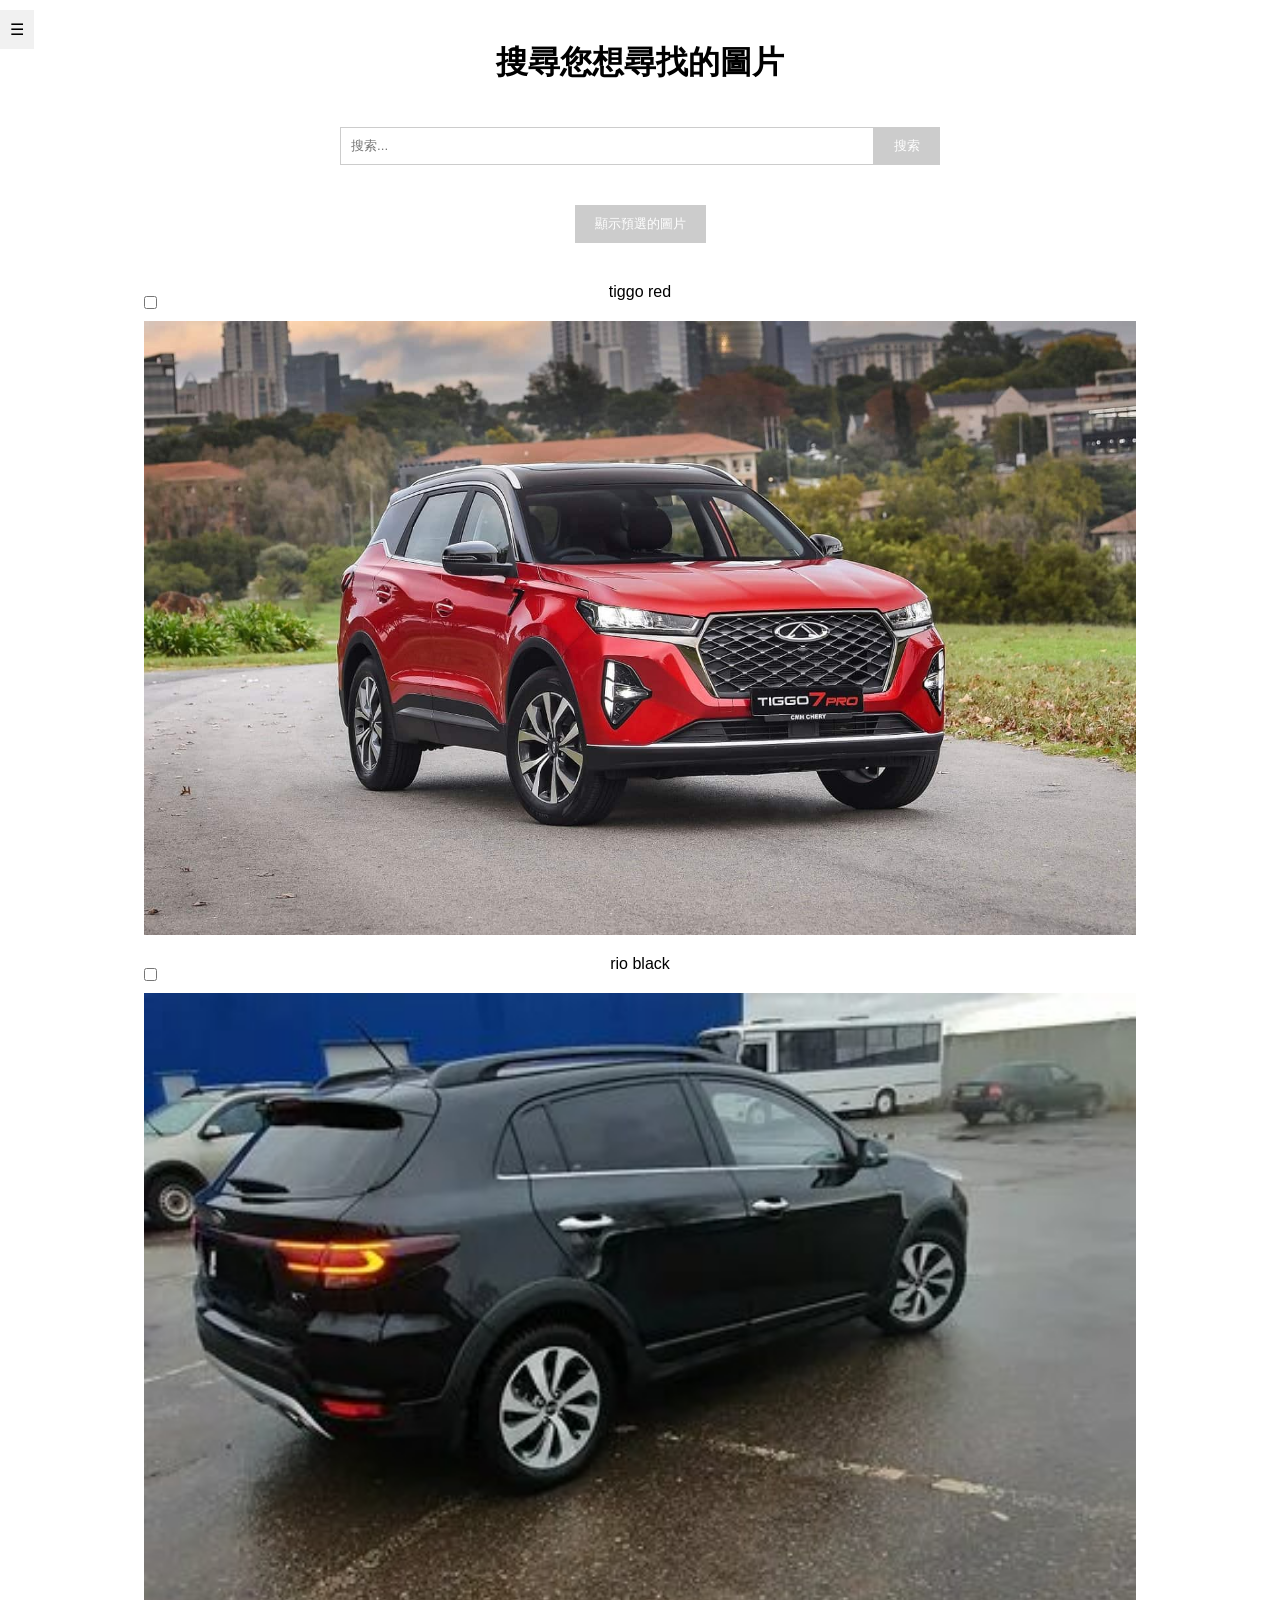
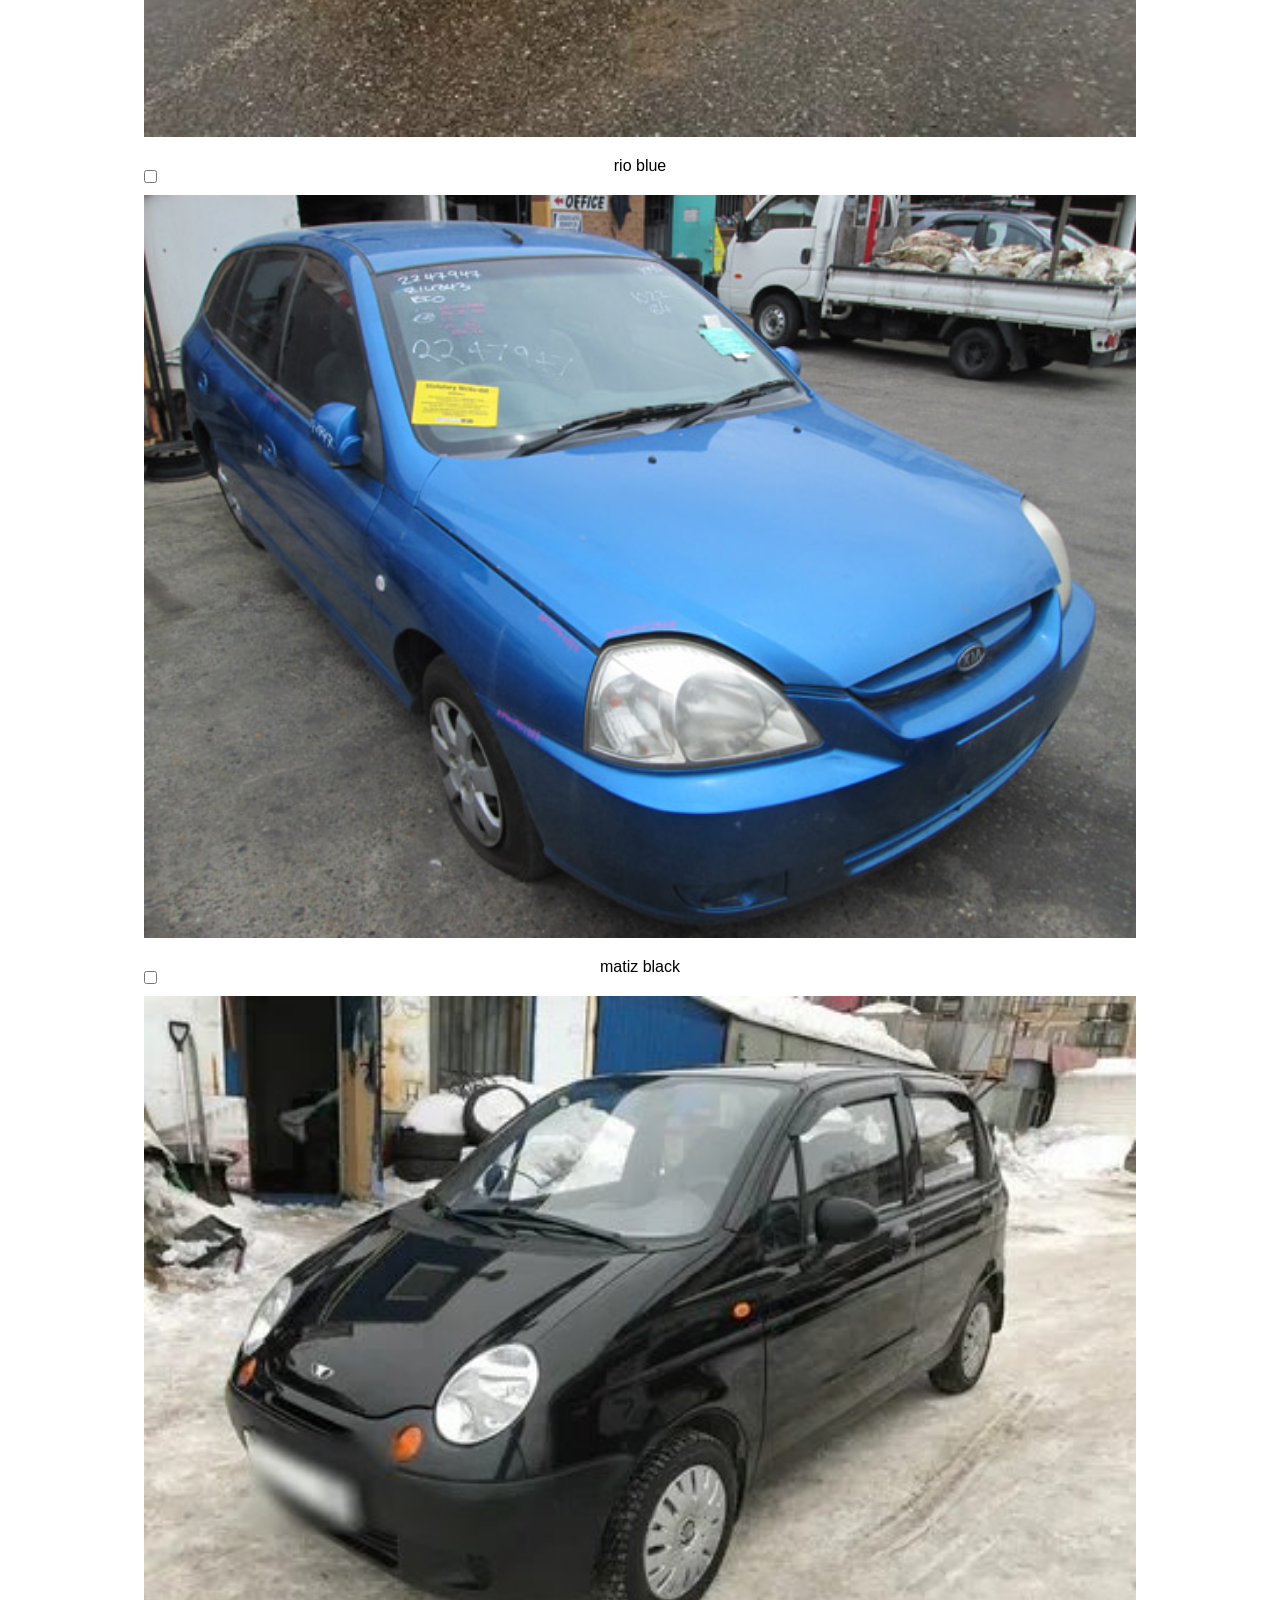
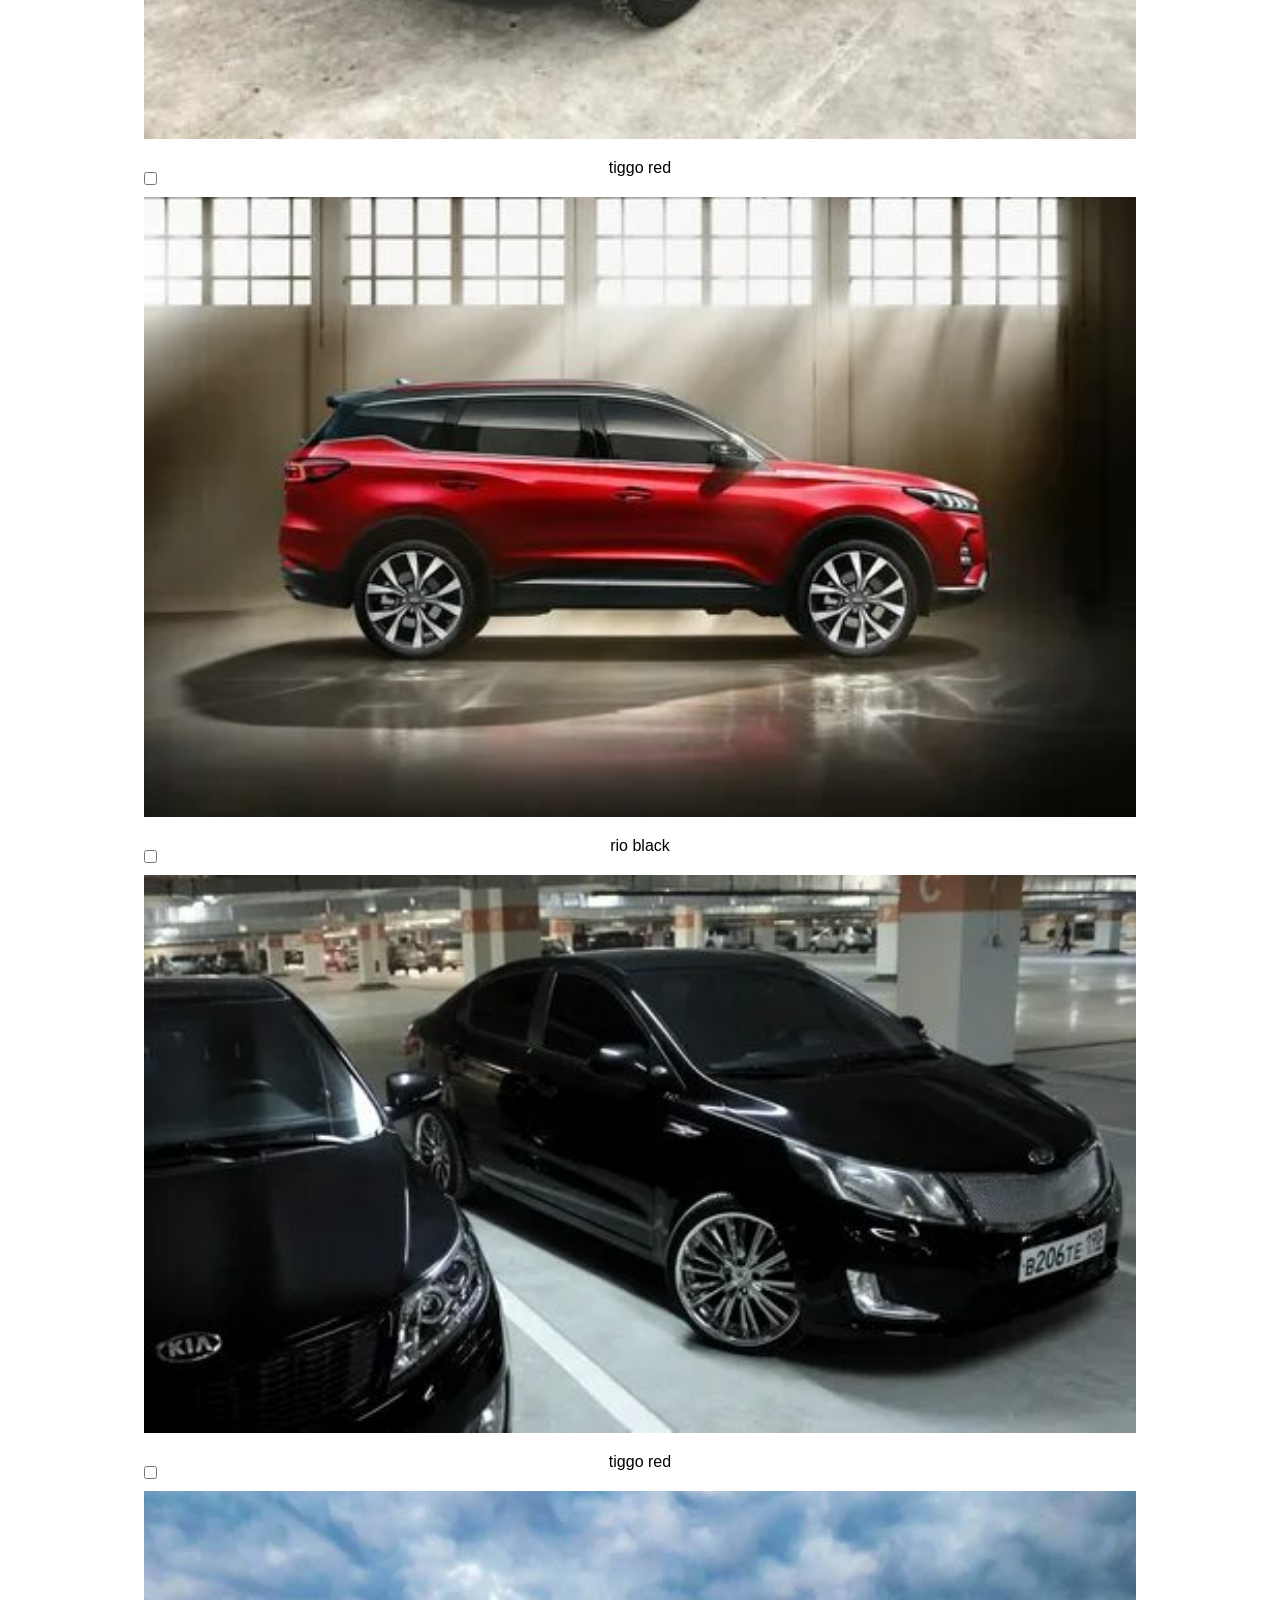
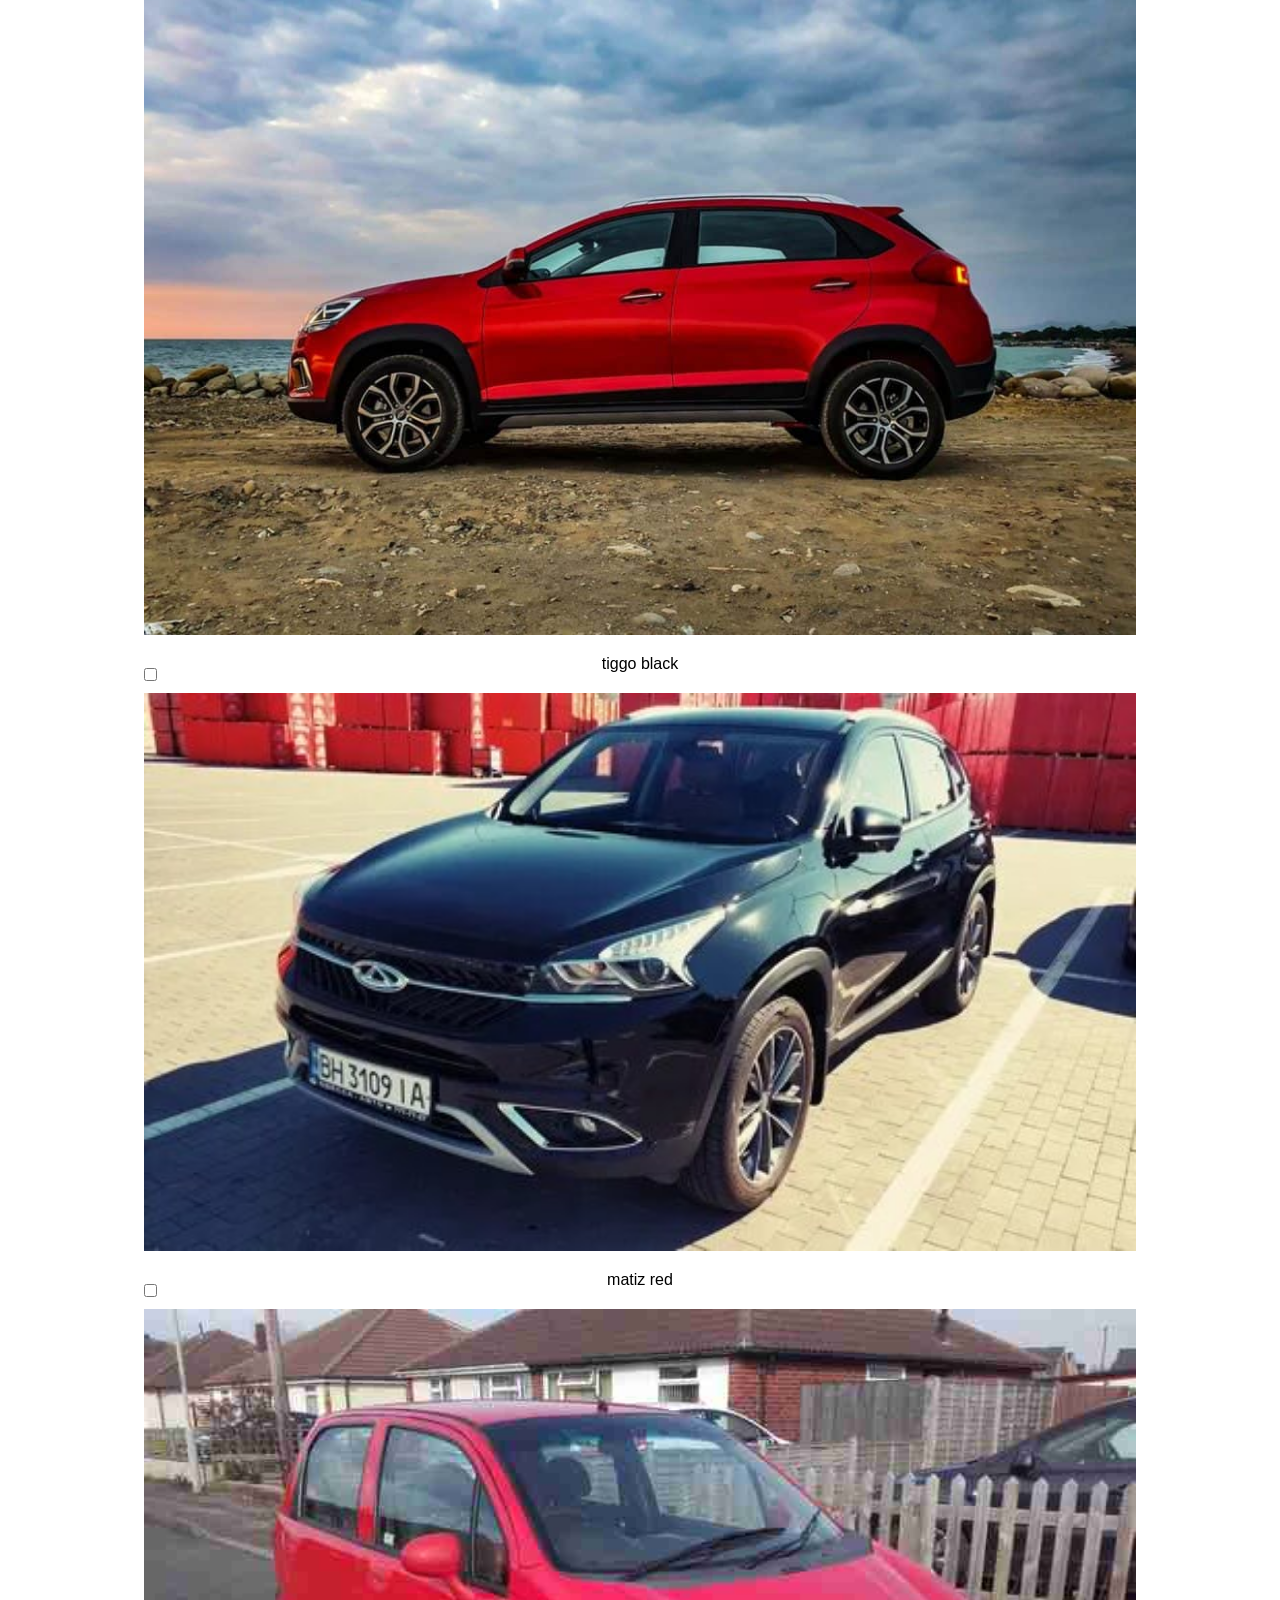
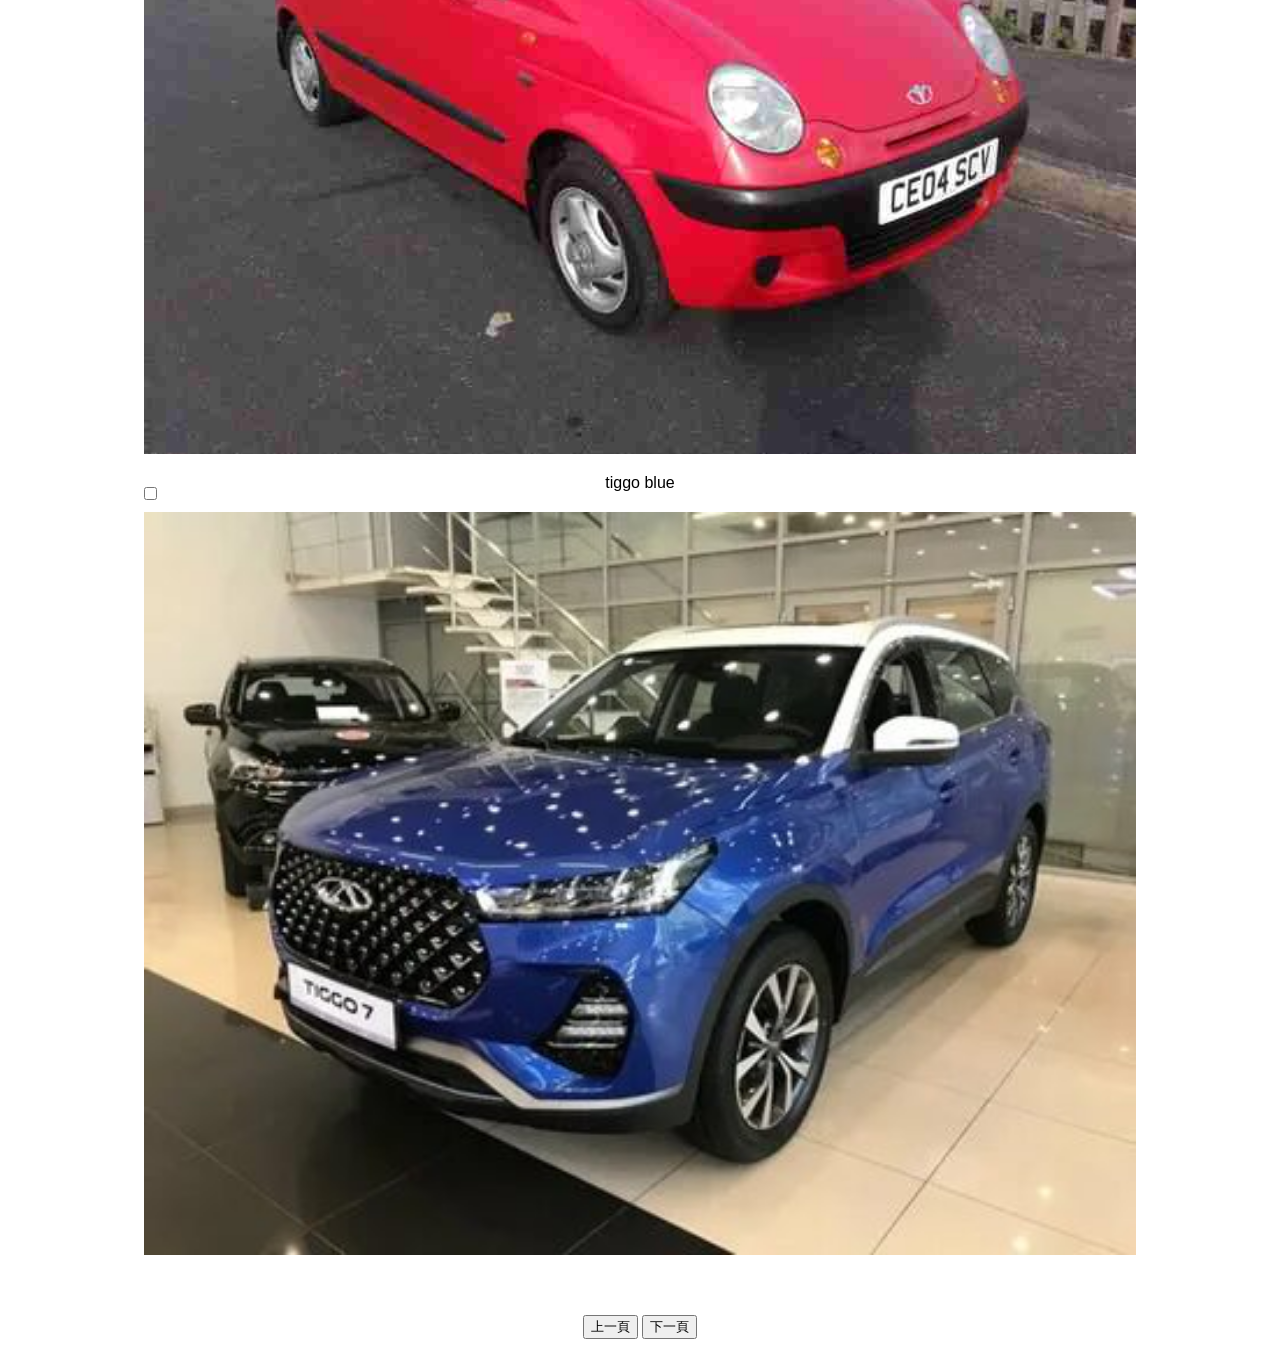
<file: index3.html>
<!DOCTYPE html>
<html lang="en">

<head>
    <meta charset="UTF-8">
    <meta name="viewport" content="width=device-width, initial-scale=1.0">
    <link rel="stylesheet" href="index3.css">
    <script src="index3.js" defer></script>
    <title>首頁</title>
</head>

<body>
    <div id="sidebar">
        <a href="index2.html">首頁</a>
        <a href="#">尋找圖片</a>
        <a href="index.html">登出</a>
    </div>
    <div class="toggle-btn" onclick="toggleSidebar()">☰</div>
    <div class="content">
        <h1>搜尋您想尋找的圖片</h1>
        <div class="search-container">
            <form action="/search" method="GET">
                <input type="text" placeholder="搜索..." name="search">
                <button type="submit">搜索</button>
            </form>
        </div>

        <div class="search-container">
            <button id="show-selected-images">顯示預選的圖片</button>
        </div>

        <div id="image-gallery"></div>
        <div id="pagination">
            <button id="prev-page">上一頁</button>
            <button id="next-page">下一頁</button>
        </div>
    </div>
</body>

</html>
</file>
<file: index3.css>
body {
    font-family: Arial, sans-serif;
    margin: 0;
    padding: 0;
    display: flex;
}
#sidebar {
    background-color: #f1f1f1;
    width: 250px;
    position: fixed;
    height: 100vh;
    left: 0;
    overflow-x: hidden;
    transition: 0.5s;
    padding-top: 10px;
    padding-bottom: 10px;
}
#sidebar a {
    padding: 10px 15px;
    text-decoration: none;
    font-size: 18px;
    color: #333;
    display: block;
    transition: 0.3s;
}
#sidebar a:hover {
    color: #f1f1f1;
    background-color: #555;
}
.toggle-btn {
    position: absolute;
    left: 0px;
    top: 10px;
    z-index: 2;
    cursor: pointer;
    padding: 10px;
    background-color: #f1f1f1;
}
section {
    display: flex;
    justify-content: space-around;
    align-items: center;
    flex-wrap: wrap;
    text-align: center;
}
figure {
    flex: 1 0 30%;
    margin: 10px;
}
img {
    max-width: 80%;
    height: auto;
    display: block;
    margin: 20px auto;
}
figcaption {
    font-style: italic;
    color: #000;
    text-align: justify;
    text-align-last: left;
    max-width: 300px;
    margin: 0 auto;
}

.search-container {
    display: flex;
    justify-content: center;
    padding: 20px;
}

.content {
    margin-left: 0px;
    flex-grow: 1;
    padding: 20px;
    text-align: center;
}


.search-container form {
    display: flex;
    width: 100%; /* 根据需要调整宽度 */
    max-width: 600px; /* 最大宽度，确保搜索栏在大屏幕上也不会太宽 */
}

.search-container input[type="text"] {
    flex: 1;
    padding: 10px;
    margin-right: 0px; /* 输入框和按钮之间的间距 */
    border: 1px solid #ccc; /* 边框样式，可根据需要调整 */
    border-radius: 0px; /* 轻微的圆角效果 */
}

.search-container button {
    padding: 10px 20px;
    background-color: #ccc; /* 按钮背景颜色，可根据需要调整 */
    color: white; /* 按钮文字颜色 */
    border: none;
    cursor: pointer;
    border-radius: 0px; /* 圆角效果 */
}

.search-container button:hover {
    background-color: #9E9999; /* 鼠标悬停时的背景颜色 */
}

#image-gallery {
    justify-content: center;
    gap: 10px;
    padding: 20px 0;
}

#image-gallery .image-item {   
    position: relative; 
    margin-bottom: 20px;
}

#image-gallery .image-item img {
    width: 100%;
    height: auto;
}

#image-gallery .image-item label {
    text-align: center;
}

#image-gallery .image-item input[type="checkbox"] {
    position: absolute;
    top: 10px;
    left: 120px;
}

#pagination {
    text-align: center;
    margin-top: 20px;
}
</file>
